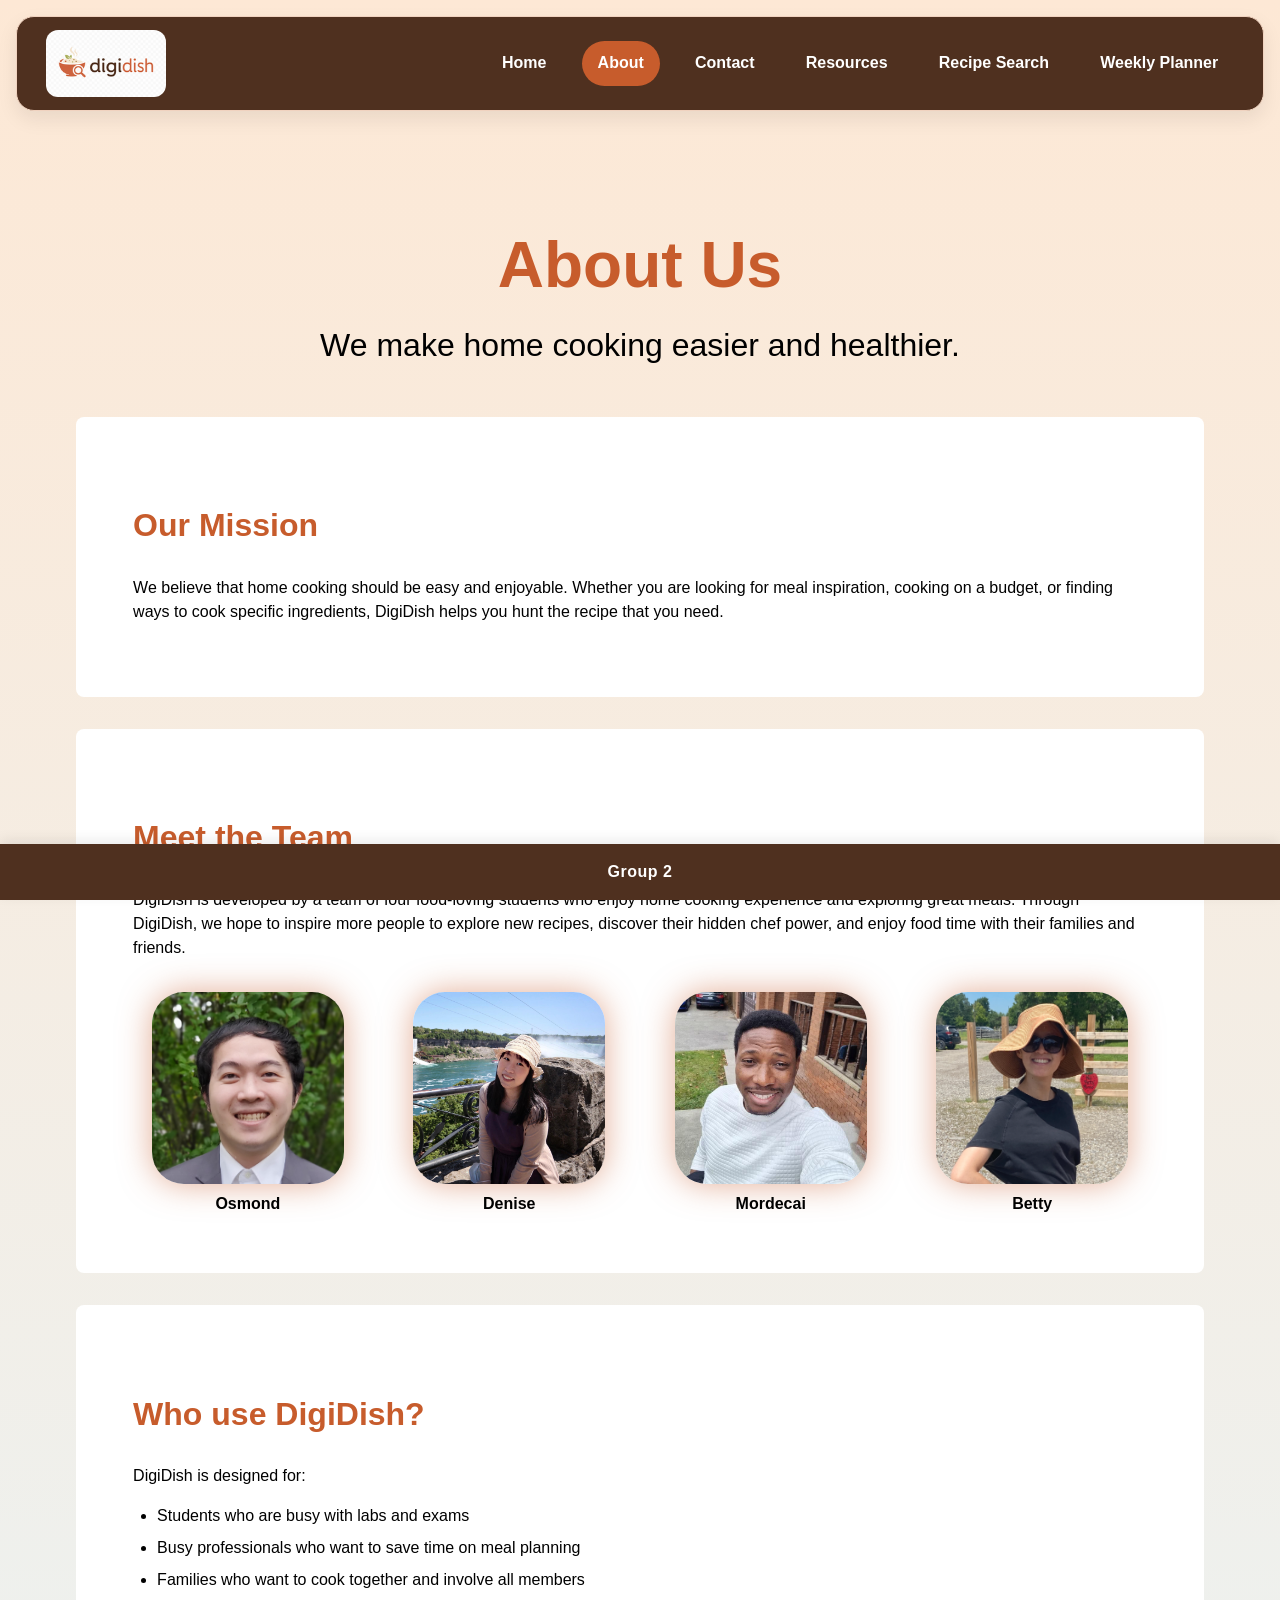
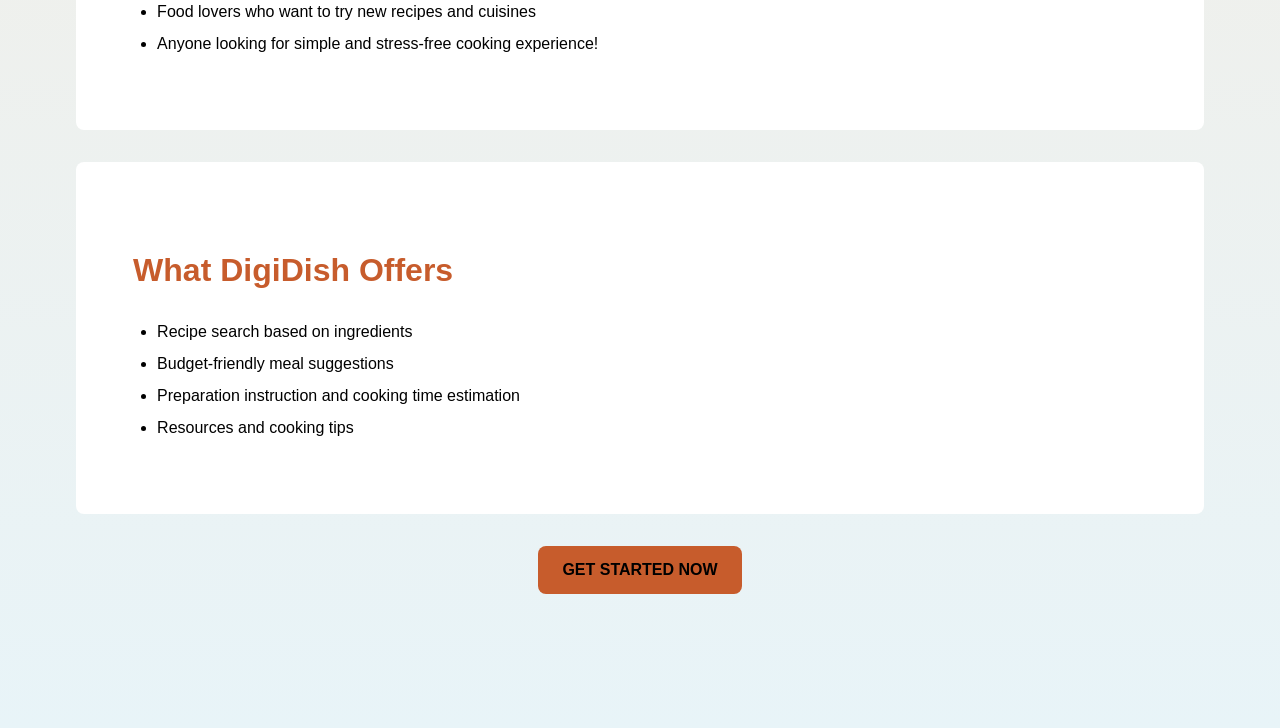
<file: about.html>
<!DOCTYPE html>
<html lang="en">
    <head>
    <meta charset="utf-8">
    <meta name="description" content="Introducing DigiDish">
    <meta name="keywords" content="recipe, cooking, DigiDish, ingredients, budget">
        <meta name="viewport" content="width=device-width, initial-scale=1">
        
        <title>About Digi-Dish</title>

        <!-- external CSS link -->
        <link rel="stylesheet" href="css/normalize.css">
        <link rel="stylesheet" href="css/style.css">
		<link rel="stylesheet" href="css/about.css">
		<link rel="icon" type="image/svg+xml" href="images/recipe.svg">
    </head>
	
    <body>
		<header>
			<nav>
			  <a href="index.html">
				<img id="digidish-logo" src="images/digidish_nav_logo.png" alt="digidish logo">
			  </a>
			  <ul class="nav-list" id="navList">
				<li><a href="index.html">Home</a></li>
				<li><a href="about.html" class="active">About</a></li>
				<li><a href="contact.html">Contact</a></li>
				<li><a href="resources.html">Resources</a></li>
				<li><a href="recipeSearch.html">Recipe Search</a></li>
				<li><a href="weeklyPlanner.html">Weekly Planner</a></li>
			  </ul>
			  <!-- hamburger menu for smaller screen sizes -->
			  <div class="hamburger" id="hamburger">
				<button class="hamburger-icon">≡</button>
			  </div>
			</nav>
		  </header>

		<main id="about-page">
			<section class="about-intro">
				<h1>About Us</h1>
				<p>
					We make home cooking easier and healthier.
				</p>
			</section>

			<section class="about-section">
				<h2>Our Mission</h2>
				<p>We believe that home cooking should be easy and enjoyable. 
					Whether you are looking for meal inspiration, cooking on a budget, or finding ways to cook specific ingredients,
					DigiDish helps you hunt the recipe that you need.</p>
			</section>
			
			<section class="about-section">
				<h2>Meet the Team</h2>
				<p>DigiDish is developed by a team of four food-loving students who enjoy home cooking experience and 
					exploring great meals. Through DigiDish, we hope to inspire more people to explore new recipes, discover
					their hidden chef power, and enjoy food time with their families and friends.
				</p>

				<div class="team-gallery">
					<figure class="team-member">
						<img src="images/osmond.png" alt="Osmond">
						<figcaption>Osmond</figcaption>
					</figure>

					<figure class="team-member">
						<img src="images/denise.png" alt="Denise">
						<figcaption>Denise</figcaption>
					</figure>

					<figure class="team-member">
						<img src="images/mordecai.png" alt="Mordecai">
						<figcaption>Mordecai</figcaption>
					</figure>

					<figure class="team-member">
						<img src="images/betty.png" alt="Betty">
						<figcaption>Betty</figcaption>
					</figure>
				</div>
			</section>

			<section class="about-section">
				<h2>Who use DigiDish?</h2>
				<p>DigiDish is designed for:</p>
				<ul>
					<li>Students who are busy with labs and exams</li>
					<li>Busy professionals who want to save time on meal planning</li>
				<li>Families who want to cook together and involve all members</li>
				<li>Food lovers who want to try new recipes and cuisines</li>
				<li>Anyone looking for simple and stress-free cooking experience!</li>
			</ul>
			</section>

			<section class="about-section">
				<h2>What DigiDish Offers</h2>
				<ul>
					<li>Recipe search based on ingredients</li>
					<li>Budget-friendly meal suggestions</li>
					<li>Preparation instruction and cooking time estimation</li>
					<li>Resources and cooking tips</li>
				</ul>
			</section>

			<script src="js/script.js"></script>

			<a href="recipeSearch.html">GET STARTED NOW</a>
		
		</main>
		<footer>
			<span>Group 2</span>
		</footer>
    </body>
</html>
</file>
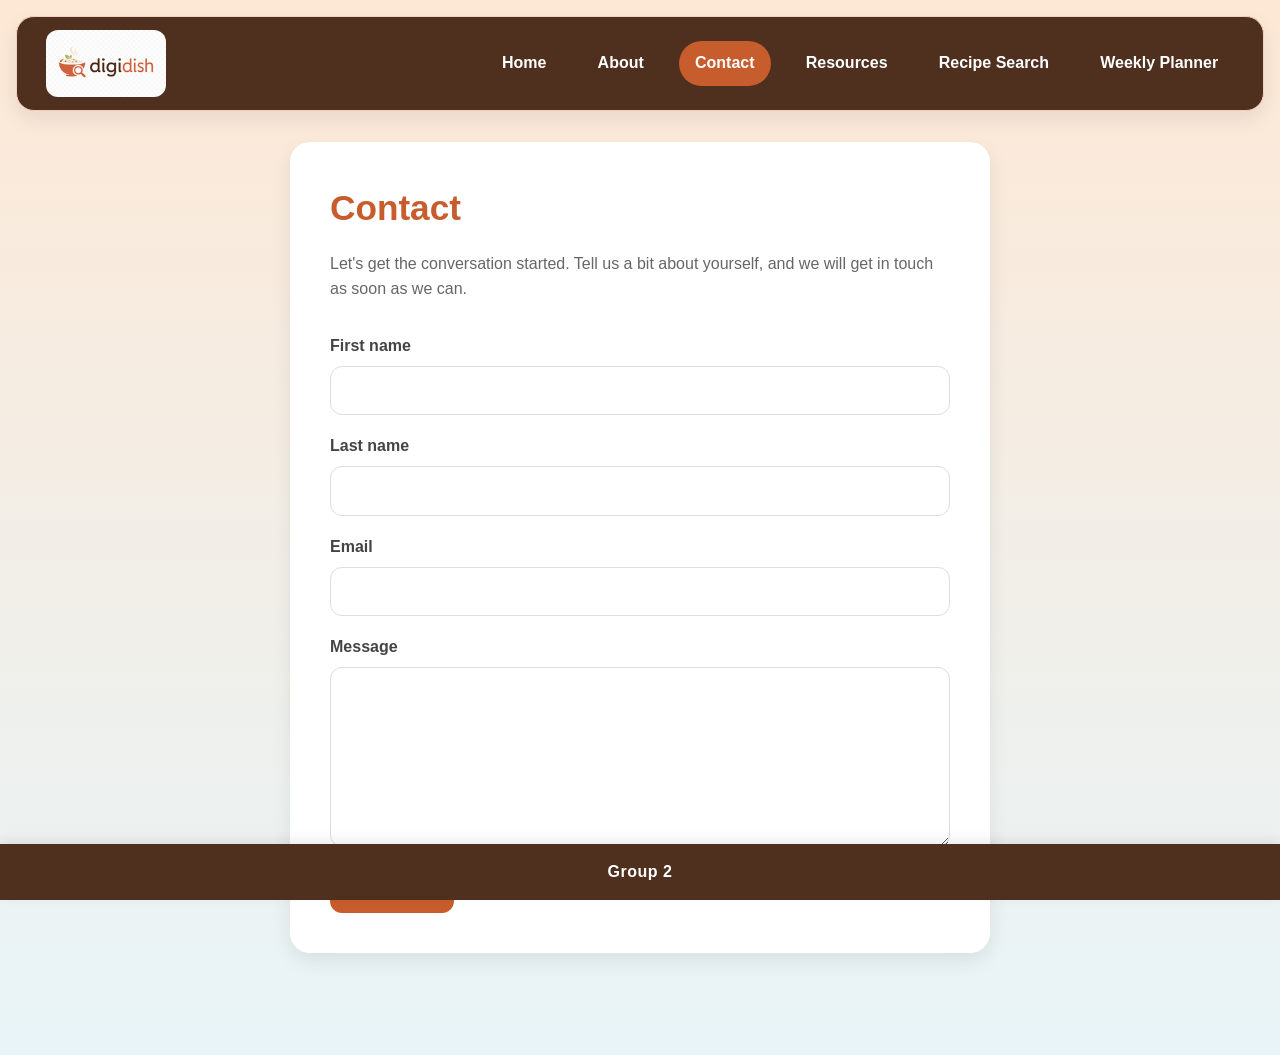
<file: contact.html>
<!doctype html>
<html lang="en">
  <head>
    <meta charset="utf-8">
    <meta name="description" content="Contact Us">
    <meta name="keywords" content="one, two, three">
    <meta name="viewport" content="width=device-width, initial-scale=1">

    <title>Contact</title>

    <!-- external CSS link -->
    <link rel="stylesheet" href="css/normalize.css">
    <link rel="stylesheet" href="css/style.css">
    <link rel="stylesheet" href="css/contact.css">
    <link rel="icon" type="image/svg+xml" href="images/recipe.svg">
  </head>
  <body>
    <header>
      <nav>
        <a href="index.html">
          <img id="digidish-logo" src="images/digidish_nav_logo.png" alt="digidish logo">
        </a>
        <ul class="nav-list" id="navList">
          <li><a href="index.html">Home</a></li>
          <li><a href="about.html">About</a></li>
          <li><a href="contact.html" class="active">Contact</a></li>
          <li><a href="resources.html">Resources</a></li>
          <li><a href="recipeSearch.html">Recipe Search</a></li>
          <li><a href="weeklyPlanner.html">Weekly Planner</a></li>
        </ul>
        <!-- hamburger menu for smaller screen sizes -->
        <div class="hamburger" id="hamburger">
          <button class="hamburger-icon">≡</button>
        </div>
      </nav>
    </header>

    <main>
      <section>
        <h1>Contact</h1>
        <p>
          Let's get the conversation started. Tell us a bit about yourself, and
          we will get in touch as soon as we can.
        </p>
        <form>
          <div>
            <label for="firstName">First name</label>
            <input type="text" id="firstName" name="firstName">
          </div>
          <div>
            <label for="lastName">Last name</label>
            <input type="text" id="lastName" name="lastName">
          </div>
          <div>
            <label for="email">Email</label>
            <input type="email" id="email" name="email" required>
          </div>
          <div>
            <label for="message">Message</label>
            <textarea id="message" name="text" required></textarea>
          </div>
          <div>
            <button type="submit">Contact</button>
          </div>
        </form>
      </section>
    </main>

    <footer>
      <span>Group 2</span>
    </footer>
    <script src="js/script.js"></script>
  </body>
</html>
</file>
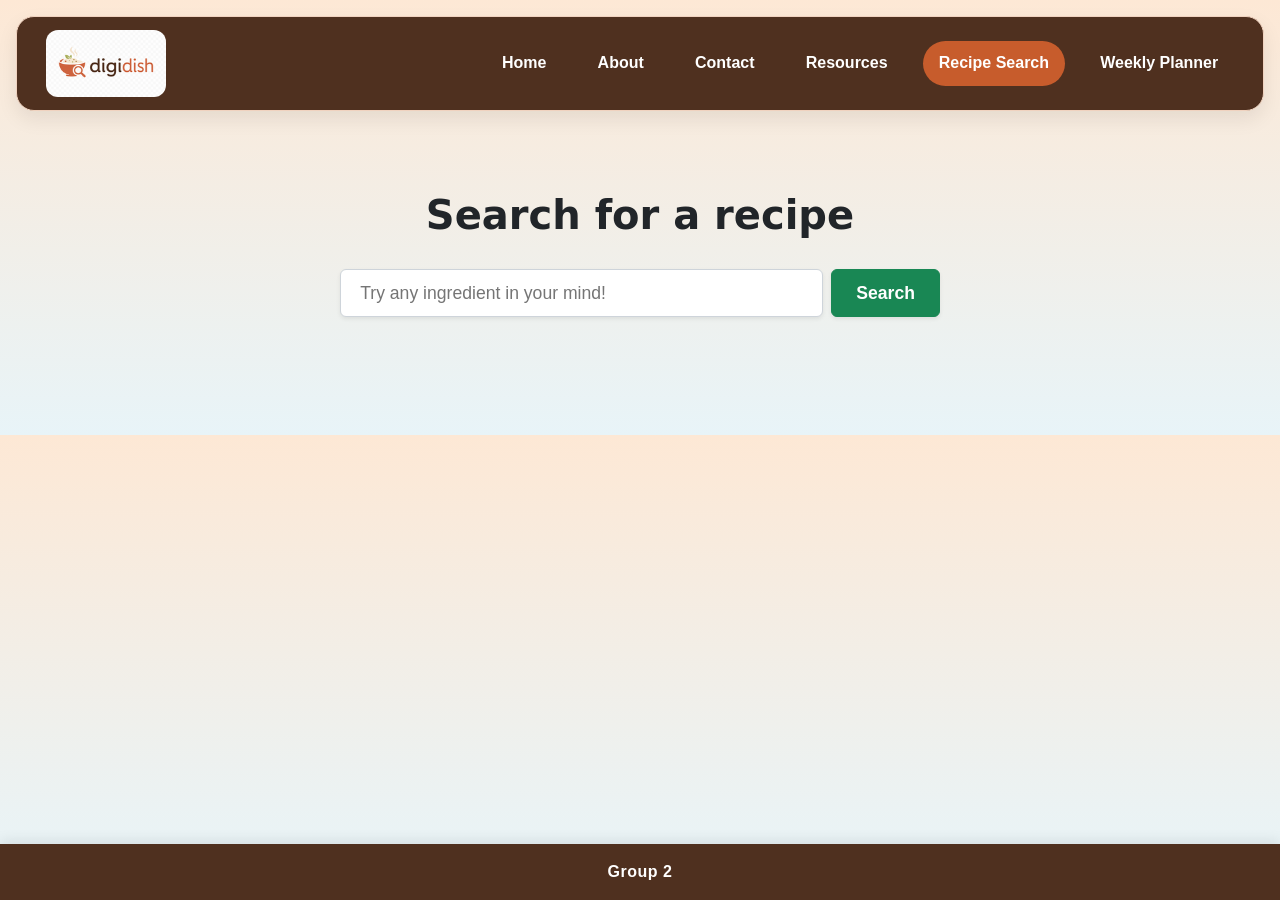
<file: recipeSearch.html>
<!DOCTYPE html>
<html lang="en">
	<head>
  	<meta charset="utf-8">
  	<meta name="description" content="Your description goes here">
  	<meta name="keywords" content="one, two, three">
		<meta name="viewport" content="width=device-width, initial-scale=1">
		
		<title>Recipe Search</title>

		<!-- external CSS link -->
		<link rel="stylesheet" href="css/normalize.css">
		<link rel="stylesheet" href="css/style.css">
		<link rel="stylesheet" href="css/recipeSearch.css">
		<link rel="icon" type="image/svg+xml" href="images/recipe.svg">
	</head>
	
	<body>
		<header>
			<nav>
			  <a href="index.html">
				<img id="digidish-logo" src="images/digidish_nav_logo.png" alt="digidish logo">
			  </a>
			  <ul class="nav-list" id="navList">
				<li><a href="index.html">Home</a></li>
				<li><a href="about.html">About</a></li>
				<li><a href="contact.html">Contact</a></li>
				<li><a href="resources.html">Resources</a></li>
				<li><a href="recipeSearch.html" class="active">Recipe Search</a></li>
				<li><a href="weeklyPlanner.html">Weekly Planner</a></li>
			  </ul>
			  <!-- hamburger menu for smaller screen sizes -->
			  <div class="hamburger" id="hamburger">
				<button class="hamburger-icon">≡</button>
			  </div>
			</nav>
		  </header>

		<main class="search-container">
			<div class="search-hero">
				
				<h1 class="search-title">Search for a recipe</h1>
				
				<form action="searchResults.html" method="GET" class="search-form">
					<div class="input-wrapper">
						<label for="searchBox" class="sr-only">Recipe Search</label> 
						<input type="text" id="searchBox" name="searchBox" 
							placeholder="Try any ingredient in your mind!"
							class="recipe-input">
					</div>
					<button class="search-button" type="submit">Search</button> 
				</form>

			</div>
		</main>

		<footer>
			<span>Group 2</span>
		</footer>

		<script src="js/script.js"></script>
		<script src="js/search.js"></script>
	</body>
</html>
</file>
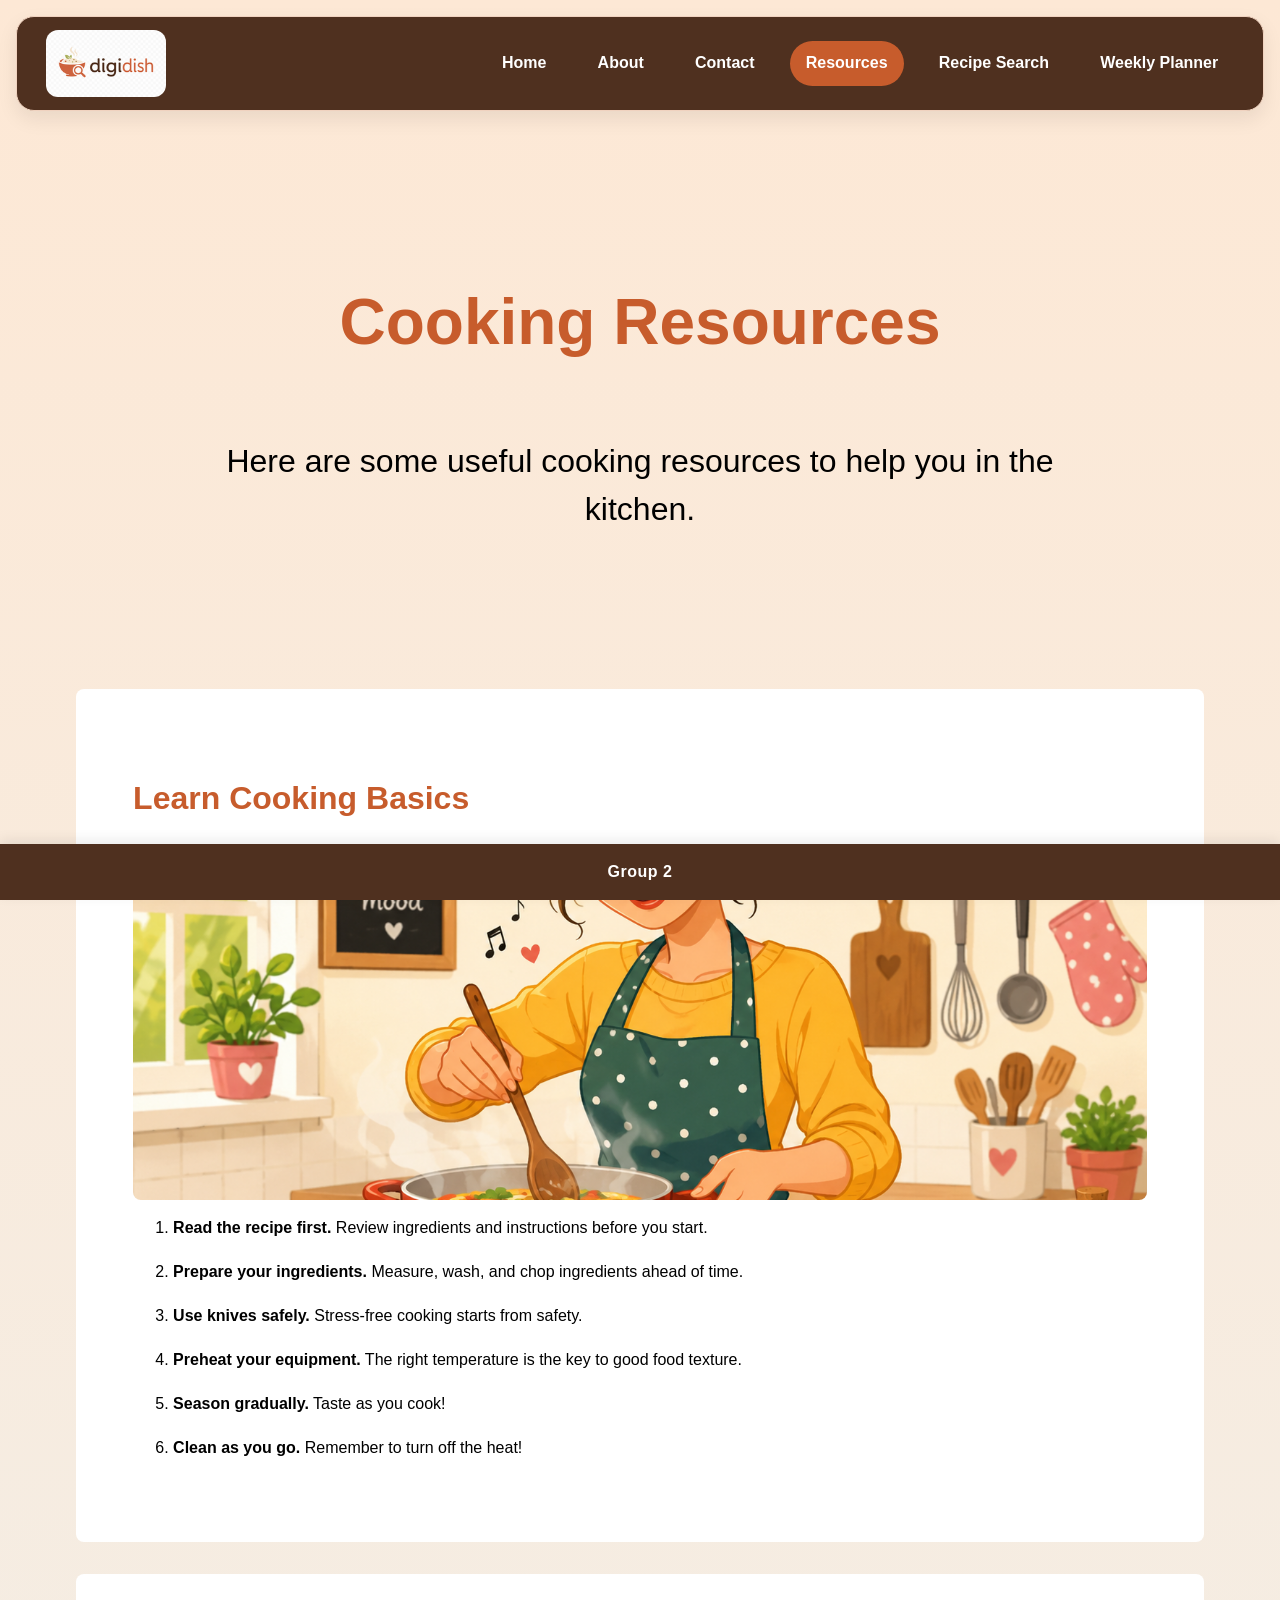
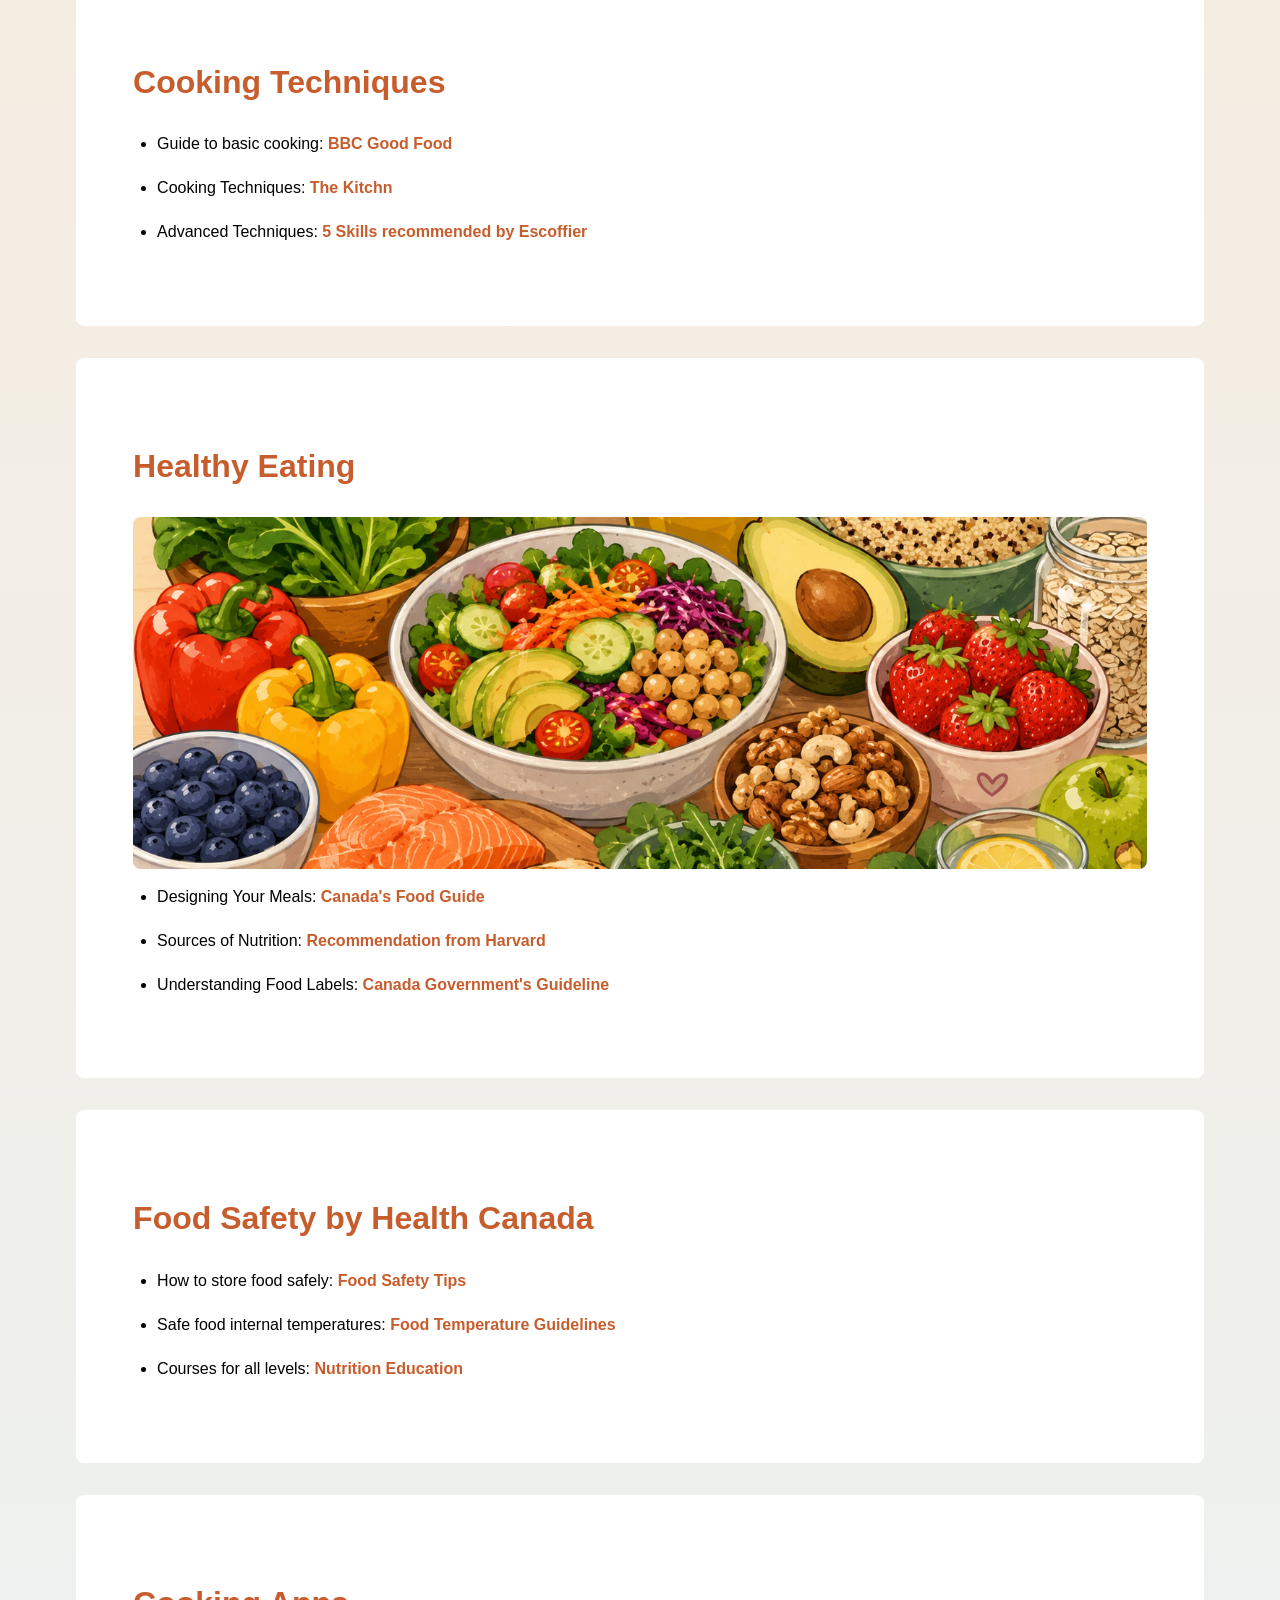
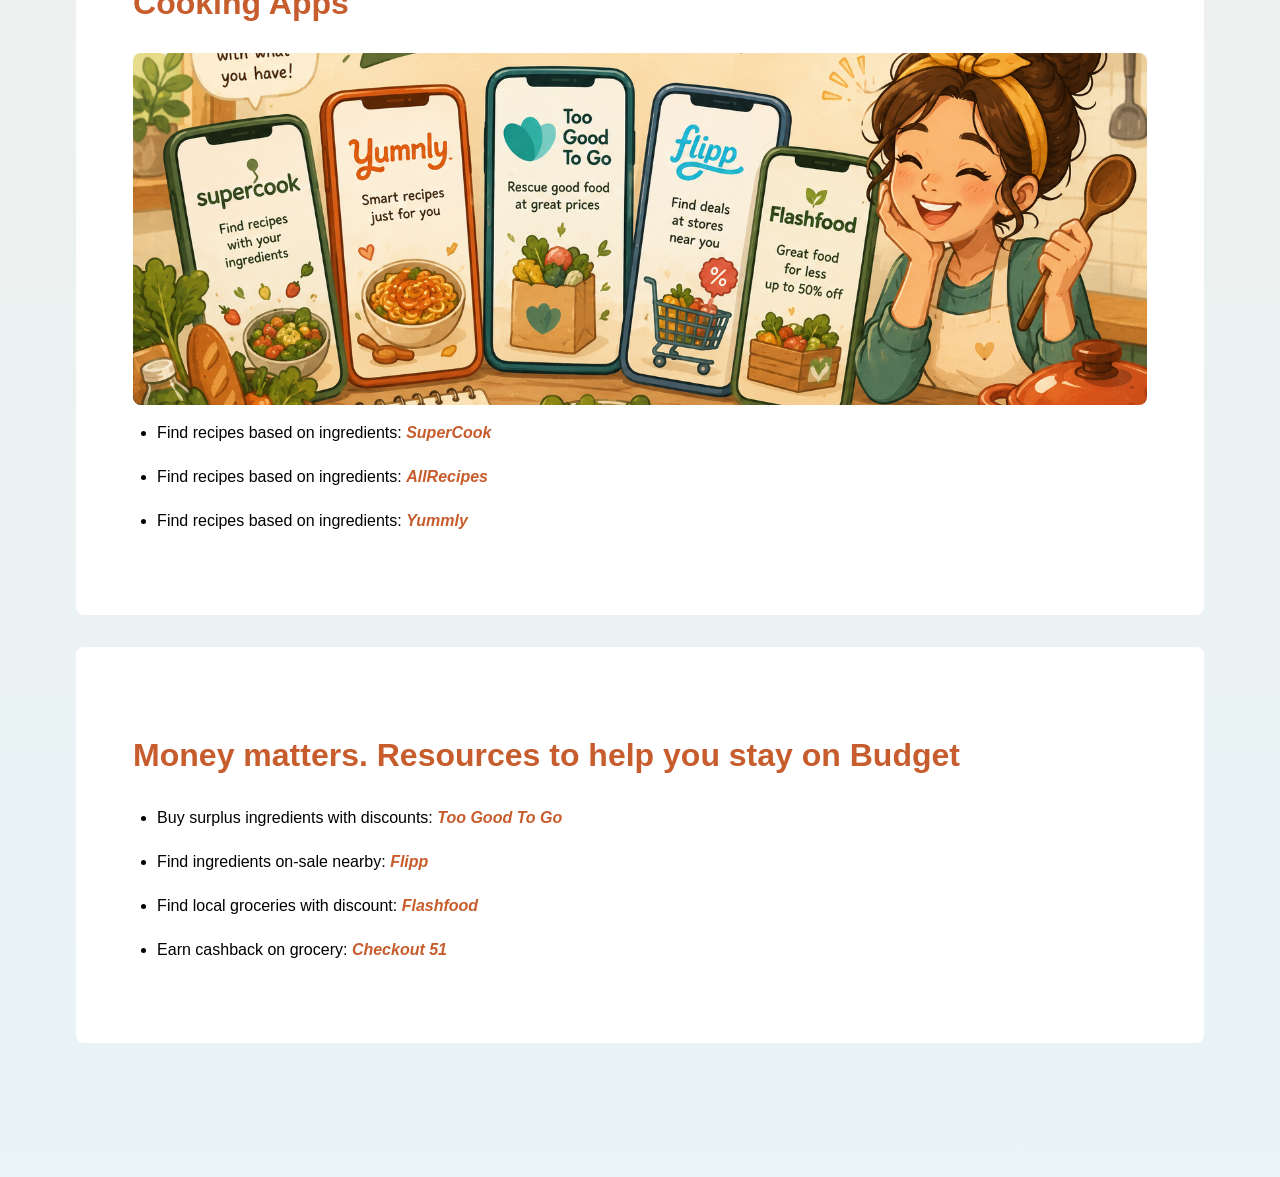
<file: resources.html>
<!DOCTYPE html>
<html lang="en">
    <head>
    <meta charset="utf-8">
    <meta name="description" content="Cooking Resources">
    <meta name="keywords" content="resource, recipe, cooking, DigiDish, ingredients, budget">
        <meta name="viewport" content="width=device-width, initial-scale=1">
        
        <title>Cooking Resources</title>

        <!-- external CSS link -->
        <link rel="stylesheet" href="css/normalize.css">
        <link rel="stylesheet" href="css/style.css">
		<link rel="stylesheet" href="css/resources.css">
		<link rel="icon" type="image/svg+xml" href="images/recipe.svg">
    </head>

	<body>
		<header>
			<nav>
			  <a href="index.html">
				<img id="digidish-logo" src="images/digidish_nav_logo.png" alt="digidish logo">
			  </a>
			  <ul class="nav-list" id="navList">
				<li><a href="index.html">Home</a></li>
				<li><a href="about.html">About</a></li>
				<li><a href="contact.html">Contact</a></li>
				<li><a href="resources.html" class="active">Resources</a></li>
				<li><a href="recipeSearch.html">Recipe Search</a></li>
				<li><a href="weeklyPlanner.html">Weekly Planner</a></li>
			  </ul>
			  <!-- hamburger menu for smaller screen sizes -->
			  <div class="hamburger" id="hamburger">
				<button class="hamburger-icon">≡</button>
			  </div>
			</nav>
		  </header>

		<main id="resources-page">
			<section class="resources-intro">
				<h1>Cooking Resources</h1>
				<p>
					Here are some useful cooking resources to help you in the kitchen.
				</p>
			</section>

			<section class="resources-section">
				<h2>Learn Cooking Basics</h2>

				<img class="resources-images" src="images/happy_cook.png" alt="A lady cooking happily">

				<ol>
					<li><strong>Read the recipe first.</strong> Review ingredients and instructions before you start.</li>
					<li><strong>Prepare your ingredients.</strong> Measure, wash, and chop ingredients ahead of time.</li>
					<li><strong>Use knives safely.</strong> Stress-free cooking starts from safety.</li>
					<li><strong>Preheat your equipment.</strong> The right temperature is the key to good food texture.</li>
					<li><strong>Season gradually.</strong> Taste as you cook!</li>
					<li><strong>Clean as you go.</strong> Remember to turn off the heat!</li>
				</ol>
			</section>

			<section class="resources-section">
				<h2>Cooking Techniques</h2>
				<ul class="resources-links">
					<li>Guide to basic cooking: <a href="https://www.bbcgoodfood.com/howto/guide/cooking-techniques" target="_blank">BBC Good Food</a></li>
					<li>Cooking Techniques: <a href="https://www.thekitchn.com/collection/cooking-techniques" target="_blank">The Kitchn</a></li>
					<li>Advanced Techniques: <a href="https://www.escoffier.edu/blog/recipes/4-advanced-cooking-methods-for-every-chef/" target="_blank">5 Skills recommended by Escoffier</a></li>
				</ul>
			</section>

			<section class="resources-section">
				<h2>Healthy Eating</h2>

				<img class="resources-images" src="images/healthy_food.png" alt="A collection of health food">

				<ul class="resources-links">
					<li>
						Designing Your Meals: <a href="https://www.canada.ca/en/health-canada/services/food-guide.html" target="_blank">Canada's Food Guide
						</a>
					</li>
					<li>
						Sources of Nutrition: <a href="https://nutritionsource.hsph.harvard.edu/" target="_blank">Recommendation from Harvard
						</a>
					</li>
					<li>
						Understanding Food Labels: <a href="https://www.canada.ca/en/services/health/food-labels.html" target="_blank">Canada Government's Guideline</a>
					</li>
				</ul>
			</section>

			<section class="resources-section">
				<h2>Food Safety by Health Canada</h2>
				<ul class="resources-links">
					<li>
						How to store food safely: <a href="https://www.canada.ca/en/health-canada/services/general-food-safety-tips/safe-food-storage.html" target="_blank">Food Safety Tips</a>
					</li>
					<li>
						Safe food internal temperatures: <a href="https://www.canada.ca/en/health-canada/services/general-food-safety-tips/safe-internal-cooking-temperatures.html" target="_blank">Food Temperature Guidelines</a>
					</li>
					<li>
						Courses for all levels: <a href="https://www.canada.ca/en/health-canada/services/food-nutrition/food-safety/education.html" target="_blank">Nutrition Education</a>
					</li>
				</ul>
			</section>

			<section class="resources-section">
				<h2>Cooking Apps</h2>

				<img class="resources-images" src="images/apps.png" alt="A collection of food apps">

				<ul class="resources-links">
					<li>
						Find recipes based on ingredients: <a href="https://www.supercook.com/" target="_blank"><em>SuperCook</em></a>
					</li>
					<li>
						Find recipes based on ingredients: <a href="https://www.allrecipes.com/" target="_blank"><em>AllRecipes</em></a>
					</li>
					<li>
						Find recipes based on ingredients: <a href="https://www.yummly.com/" target="_blank"><em>Yummly</em></a>
					</li>
				</ul>
			</section>

			<section class="resources-section">
				<h2>Money matters. Resources to help you stay on Budget</h2>
				<ul class="resources-links">
					<li>
						Buy surplus ingredients with discounts: <a href="https://www.toogoodtogo.com/en-us" target="_blank"><em>Too Good To Go</em></a>
					</li>
					<li>
						Find ingredients on-sale nearby: <a href="https://www.flipp.com/" target="_blank"><em>Flipp</em></a>
					</li>
					<li>
						Find local groceries with discount: <a href="https://flashfood.com/" target="_blank"><em>Flashfood</em></a>
					</li>
					<li>
						Earn cashback on grocery: <a href="https://www.checkout51.com/" target="_blank"><em>Checkout 51</em></a>
					</li>
				</ul>
			</section>
		</main>

		<footer>
			<span>Group 2</span>
		</footer>


		<script src="js/script.js"></script>
	</body>

	
</html>
</file>
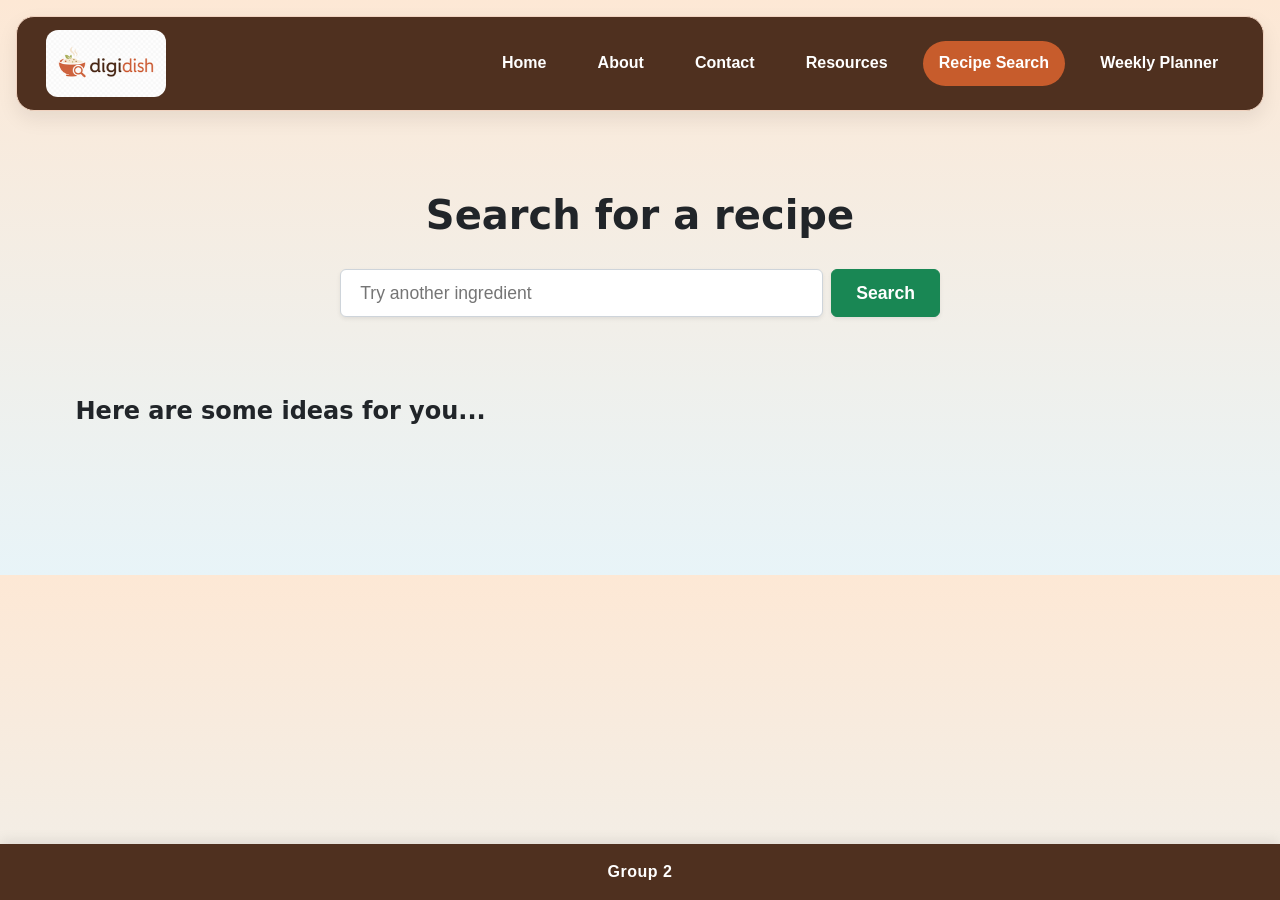
<file: searchResults.html>
<!DOCTYPE html>
<html lang="en">
	<head>
  	<meta charset="utf-8">
  	<meta name="description" content="Your description goes here">
  	<meta name="keywords" content="one, two, three">
		<meta name="viewport" content="width=device-width, initial-scale=1">
		
		<title>Search Results</title>

		<!-- external CSS link -->
		<link rel="stylesheet" href="css/normalize.css">
		<link rel="stylesheet" href="css/style.css">
		<link rel="stylesheet" href="css/searchResults.css">
		<link rel="icon" type="image/svg+xml" href="images/recipe.svg">
	</head>
	
	<body>
		<header>
			<nav>
			  <a href="index.html">
				<img id="digidish-logo" src="images/digidish_nav_logo.png" alt="digidish logo">
			  </a>
			  <ul class="nav-list" id="navList">
				<li><a href="index.html">Home</a></li>
				<li><a href="about.html">About</a></li>
				<li><a href="contact.html">Contact</a></li>
				<li><a href="resources.html">Resources</a></li>
				<li><a href="recipeSearch.html" class="active">Recipe Search</a></li>
				<li><a href="weeklyPlanner.html">Weekly Planner</a></li>
			  </ul>
			  <!-- hamburger menu for smaller screen sizes -->
			  <div class="hamburger" id="hamburger">
				<button class="hamburger-icon">≡</button>
			  </div>
			</nav>
		  </header>

		<main class="results-container">
    
			<section class="search-section">
				<h1 class="search-title">Search for a recipe</h1>
				<form class="search-form" onsubmit="handleSearchSubmit(event)">
					<div class="input-wrapper">
						<label for="searchBox" class="sr-only">Recipe Search</label>
						<input type="text" id="searchBox" name="searchBox" placeholder="Try another ingredient" class="recipe-input">
					</div>
					<button class="search-button" type="submit">Search</button>
				</form>
			</section>

			<section class="ideas-section">
				<h2 class="ideas-heading">Here are some ideas for you...</h2>

				<ul id="results-list" class="recipe-grid"></ul>
			</section>
		</main>

		<footer>
			<span>Group 2</span>
		</footer>

		<script src="js/script.js"></script>
		<script src="js/search.js"></script>
	</body>
</html>
</file>
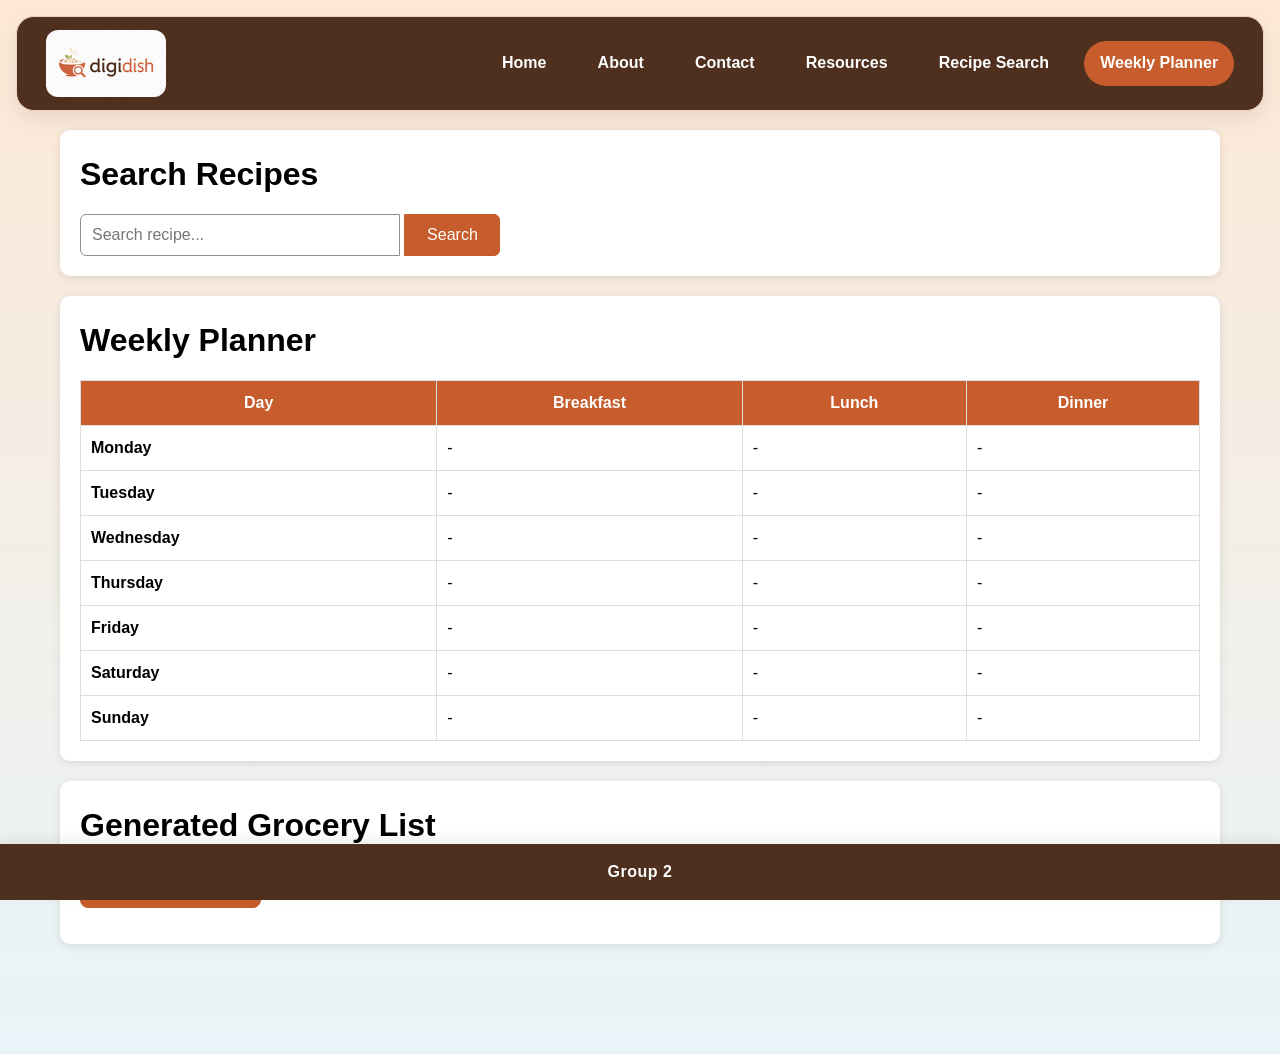
<file: weeklyPlanner.html>
<!doctype html>
<html lang="en">

<head>
  <meta charset="UTF-8">
  <meta name="description" content="Weeky Planner">
  <meta name="viewport" content="width=device-width, initial-scale=1.0">
  <title>Weekly Planner</title>

  <!-- external CSS link -->
  <link rel="stylesheet" href="css/normalize.css">
  <link rel="stylesheet" href="css/style.css">
  <link rel="stylesheet" href="css/weeklyPlanner.css">
  <link rel="icon" type="image/svg+xml" href="images/recipe.svg">
</head>

<body>
  <header>
    <nav>
      <a href="index.html">
        <img id="digidish-logo" src="images/digidish_nav_logo.png" alt="digidish logo">
      </a>
      <ul class="nav-list" id="navList">
        <li><a href="index.html">Home</a></li>
        <li><a href="about.html">About</a></li>
        <li><a href="contact.html">Contact</a></li>
        <li><a href="resources.html">Resources</a></li>
        <li><a href="recipeSearch.html">Recipe Search</a></li>
        <li><a href="weeklyPlanner.html" class="active">Weekly Planner</a></li>
      </ul>
      <!-- hamburger menu for smaller screen sizes -->
      <div class="hamburger" id="hamburger">
        <button class="hamburger-icon">≡</button>
      </div>
    </nav>
  </header>

  <main>
    <div class="container">
      <div class="search-area">
        <h1>Search Recipes</h1>
        <input id="searchInput" placeholder="Search recipe...">
        <button class="recipe-search-button">Search</button>
        <div id="results"></div>
      </div>

      <div class="planner">
        <h2>Weekly Planner</h2>
        <div class="table-responsive">
          <table>
            <thead>
              <tr>
                <th scope="col">Day</th>
                <th scope="col">Breakfast</th>
                <th scope="col">Lunch</th>
                <th scope="col">Dinner</th>
              </tr>
            </thead>
  
            <tbody>
              <tr>
                <td><strong>Monday</strong></td>
                <td id="Monday-Breakfast">-</td>
                <td id="Monday-Lunch">-</td>
                <td id="Monday-Dinner">-</td>
              </tr>
  
              <tr>
                <td><strong>Tuesday</strong></td>
                <td id="Tuesday-Breakfast">-</td>
                <td id="Tuesday-Lunch">-</td>
                <td id="Tuesday-Dinner">-</td>
              </tr>
  
              <tr>
                <td><strong>Wednesday</strong></td>
                <td id="Wednesday-Breakfast">-</td>
                <td id="Wednesday-Lunch">-</td>
                <td id="Wednesday-Dinner">-</td>
              </tr>
  
              <tr>
                <td><strong>Thursday</strong></td>
                <td id="Thursday-Breakfast">-</td>
                <td id="Thursday-Lunch">-</td>
                <td id="Thursday-Dinner">-</td>
              </tr>
  
              <tr>
                <td><strong>Friday</strong></td>
                <td id="Friday-Breakfast">-</td>
                <td id="Friday-Lunch">-</td>
                <td id="Friday-Dinner">-</td>
              </tr>
  
              <tr>
                <td><strong>Saturday</strong></td>
                <td id="Saturday-Breakfast">-</td>
                <td id="Saturday-Lunch">-</td>
                <td id="Saturday-Dinner">-</td>
              </tr>
  
              <tr>
                <td><strong>Sunday</strong></td>
                <td id="Sunday-Breakfast">-</td>
                <td id="Sunday-Lunch">-</td>
                <td id="Sunday-Dinner">-</td>
              </tr>
            </tbody>
          </table>
        </div>

      </div>

      <div class="grocery">
        <h2>Generated Grocery List</h2>
        <button>Generate Grocery List</button>
        <ul id="groceryList"></ul>
      </div>
    </div>
  </main>

  <footer>
    <span>Group 2</span>
  </footer>
  <script src="js/script.js"></script>
</body>

</html>
</file>
<file: css/style.css>
/* Box Model Hack */
* {
  box-sizing: border-box;
}

/* Clear fix hack */
.clearfix:after {
     content: ".";
     display: block;
     clear: both;
     visibility: hidden;
     line-height: 0;
     height: 0;
}

.clear {
	clear: both;
}

/******************************************
/* BASE STYLES
/*******************************************/

body {
  font-family: Arial, Helvetica, sans-serif;
  font-size: 16px;
  line-height: 1.5;
  color: black;
  /* background-color: beige; */
  background:linear-gradient(to bottom, #fde8d5, #e8f4f8);
  /* background-color: #fff6ee;
  margin: 20px; */
}

h1 {
  font-size: 4rem;
}

h2 {
  font-size: 2rem;
}

h3 {
  font-size: 1.5rem;
}

p {
  margin-bottom: 1rem;
}

ul {
  margin-bottom: 1rem;
  padding-left: 1.5rem;
}

li {
  margin-bottom: 0.5rem;
}

a {
  text-decoration: none;
}

img {
  max-width: 100%;
  height: auto;
  display: block;
}

/******************************************
/* LAYOUT
/*******************************************/

header {
  position: fixed;
  top: 0;
  left: 0;
  width: 100%;
  padding: 1rem;
  box-sizing: border-box;
  z-index: 1000;
}


body {
  padding-top: 110px; /* Prevent content from hiding behind the fixed header */
  padding-bottom: 70px; /* Adjust to match your footer height */
}

section {
  margin: 0 1%;
}

nav {
  display: flex;
  align-items: center;
  justify-content: space-between;

  background: #4f301f;
  border: 1px solid #f0d2bf;
  border-radius: 18px;

  padding: 0.8rem 1.8rem;

  box-shadow: 0 8px 20px rgba(0,0,0,.08);
}

#digidish-logo {
  width: 120px;
  height: auto;
  border-radius: 12px;
  flex-shrink: 0;
}

nav ul {
  display: flex;
  align-items: center;
  justify-content: flex-end;

  gap: 1.2rem;

  margin: 0;
  margin-left: auto;
  padding: 0;

  list-style: none;
}

nav ul li {
  margin: 0;
}

nav ul li a {
  display: block;

  color: #fff;
  text-decoration: none;
  font-weight: 600;
  font-size: 1rem;

  padding: .65rem 1rem;
  border-radius: 999px;

  transition: all .25s ease;
}

nav ul li a:hover,
nav ul li a:focus {
  background: #c75c2c;
  color: white;
  outline: 2px solid #f0d2bf;
  outline-offset: 2px;
}

/* Current page */
nav ul li a.active {
  background: #c75c2c;
  color: white;
}

section {
  scroll-margin-top: 120px;
}

/* disable hamburger menu on larger screens */
.hamburger {
  display: none;
  margin-left: auto;
}

.hamburger-icon {
  font-size: 2rem;
  background-color: #c75c2c;
  color: #ffff;
  cursor: pointer;
  border: 1px solid #c75c2c;
  border-radius: .5rem;
  padding: 10px;
}

/* footer {
  width: 100%;
  display: flex;
  justify-content: center;
} */

footer {
  position: fixed; 
  bottom: 0;
  left: 0;
  width: 100%;

  background: #4f301f;
  padding: 1rem;

  display: flex;
  justify-content: center;
  align-items: center;

  box-shadow: 0 -4px 12px rgba(0, 0, 0, 0.08);
  z-index: 1000;
}

footer span {
  color: #fff;
  font-size: 1rem;
  font-weight: 600;
  letter-spacing: 0.5px;
}

/******************************************
/* ADDITIONAL STYLES
/*******************************************/

/* Styles for searching */
.search-button {
    padding: 0.8rem 1.5rem;
    font-size: 1.1rem;
    font-weight: 600;
    color: #ffffff;
    background-color: #198754;
    border: 1px solid #198754;
    border-radius: 0.375rem;
    cursor: pointer;
    box-shadow: 0 0.125rem 0.25rem rgba(0, 0, 0, 0.075);
}

.search-button:hover {
    background-color: #157347;
    border-color: #146c43;
}

.search-title {
    font-size: 2.5rem;
    font-weight: 700;
    color: #212529;
    margin-bottom: 1.5rem;
    font-family: system-ui, -apple-system, sans-serif;
}

.search-form {
    display: flex;
    gap: 0.5rem;
    justify-content: center;
    width: 100%;
}

.input-wrapper {
    flex-grow: 1;
}

.recipe-input {
    width: 100%;
    padding: 0.8rem 1.2rem;
    font-size: 1.1rem;
    border: 1px solid #ced4da;
    border-radius: 0.375rem;
    background-color: #ffffff;
    box-shadow: 0 0.125rem 0.25rem rgba(0, 0, 0, 0.075);
    outline: none;
    transition: border-color 0.2s ease-in-out, box-shadow 0.2s ease-in-out;
}

.recipe-input:focus {
    border-color: #198754;
    box-shadow: 0 0 0 0.25rem rgba(25, 135, 84, 0.25), 0 0.125rem 0.25rem rgba(0, 0, 0, 0.075);
}

.sr-only {
    position: absolute;
    width: 1px;
    height: 1px;
    padding: 0;
    margin: -1px;
    overflow: hidden;
    clip: rect(0, 0, 0, 0);
    white-space: nowrap;
    border: 0;
}

/* For extra small screens like small phones */
@media (max-width: 600px) {
  header {
    padding: .6rem;
  }

  nav {
    padding: .8rem 1rem;
    border-radius: 15px;
  }

  #digidish-logo {
    width: 85px;
  }

  .hamburger-icon {
    font-size: 1.8rem;
  }
}

/* for large phones and tablets */
@media (max-width: 992px) {
  .hamburger {
    display: block;
    background: none;
    border: none;
    font-size: 2rem;
    color: #c75c2c;
    cursor: pointer;
  }

  .nav-list {
    display: none;

    position: absolute;
    top: 85px;
    right: 20px;

    width: 250px;

    flex-direction: column;
    gap: 0;

    background: #fff7ef;
    border-radius: 15px;
    box-shadow: 0 10px 25px rgba(0,0,0,.15);
    overflow: hidden;
  }

  .nav-list.show {
    display: flex;
  }

  .nav-list li {
    width: 100%;
  }

  .nav-list li a {
    display: block;
    padding: 15px 20px;
    border-radius: 0;
    color: #4f301f;
  }

  .nav-list li a:hover {
    background: #c75c2c;
    color: white;
  }

  #digidish-logo {
    width: 100px;
  }
}
</file>
<file: css/about.css>
#about-page {
    padding: 5%;
    display: flex;
    flex-direction: column;
    gap: 2rem;
}

.about-intro {
    display:flex;
    align-content: center;
    flex-direction: column;
    justify-content: center;
    font-size: 2rem;
    text-align: center;
}

.about-intro h1 {
    color: #c75c2c;
    margin-bottom: 0.5rem;
}

.about-intro p {
    font-size: 2rem;
    margin-top: 0;
}

.about-section {
    padding: 5%;
    background-color: white;
    border-radius: 0.5rem;
}

.about-section h2 {
    color: #c75c2c;
}

.team-gallery {
    display: grid;
    grid-template-columns: repeat(auto-fit, minmax(12rem, 1fr));
    gap: 2rem;
    justify-items: center;
    margin-top: 2rem;
}

.team-member {
    width: 12rem;
    margin: 0;
}

.team-member img {
    width: 12rem;
    height: 12rem;
    border-radius: 2rem;
    box-shadow: 0 0 2rem rgba(199, 92, 44, 0.5);
}

.team-member figcaption {
    text-align: center;
    font-size: 1rem;
    margin-top: 0.5rem;
    font-weight: bold;
}

#about-page a {
    align-self: center;
    background-color: #c75c2c;
    color: black;
    padding: 0.75rem 1.5rem;
    border-radius: 0.5rem;
    font-weight: bold;
}

#about-page a:hover {
    background-color: lightgrey;
    color:#c75c2c;
}

@media (max-width: 600px) {
    .about-intro p {
        font-size: 1rem;
    }

    .team-gallery {
        grid-template-columns: 1fr;
        justify-items: center;
    }

    .team-member {
        width: 12rem;
    }
}

@media (max-width: 992px) {
    .about-intro p {
        font-size: 1.2rem;
    }

    .team-gallery {
    grid-template-columns: repeat(auto-fit, minmax(12rem, 1fr));
    justify-items: center;
    gap: 2rem;
    }

    .team-member {
        width: 12rem;
    }
}
</file>
<file: css/contact.css>
section {
    max-width: 700px;
    margin: 2rem auto;
    padding: 2.5rem;
    background: #fff;
    border-radius: 20px;
    box-shadow: 0 8px 20px rgba(0,0,0,.08);
}

section h1 {
    color: #c75c2c;
    font-size: 2.2rem;
    margin-bottom: .5rem;
    margin-top: 0;
}

section p {
    color: #666;
    margin-bottom: 2rem;
    line-height: 1.6;
}

form {
    display: flex;
    flex-direction: column;
    gap: 1.2rem;
}

form div {
    display: flex;
    flex-direction: column;
}

label {
    font-weight: 600;
    color: #444;
    margin-bottom: .5rem;
}

input,
textarea {
    width: 100%;
    padding: .9rem 1rem;
    border: 1px solid #ddd;
    border-radius: 12px;
    font-size: 1rem;
    font-family: inherit;
    transition: .3s ease;
    box-sizing: border-box;
}

input:focus,
textarea:focus {
    outline: none;
    border-color: #c75c2c;
    box-shadow: 0 0 0 4px rgba(199,92,44,.15);
}

textarea {
    min-height: 180px;
    resize: vertical;
}

button[type="submit"] {
    align-self: flex-start;
    background: #c75c2c;
    color: white;
    border: none;
    padding: .9rem 2rem;
    border-radius: 12px;
    font-size: 1rem;
    font-weight: 600;
    cursor: pointer;
    transition: .3s ease;
}

button[type="submit"]:hover {
    background: #a94b22;
    transform: translateY(-2px);
    box-shadow: 0 6px 16px rgba(199,92,44,.25);
}

@media (max-width: 768px) {

    section {
        margin: 1rem;
        padding: 1.5rem;
    }

    section h1 {
        font-size: 1.8rem;
    }

    button[type="submit"] {
        width: 100%;
    }

}
</file>
<file: css/recipeSearch.css>
.search-container {
    display: flex;
    justify-content: center;
    align-items: center;
    padding: 3rem 1.5rem;
    flex-grow: 1;
}

.search-hero {
    width: 100%;
    max-width: 600px;
    text-align: center;
}

@media (max-width: 480px) {
    .search-form {
        flex-direction: column;
        gap: 0.75rem;
    }
    
    .search-title {
        font-size: 2rem;
    }
}
</file>
<file: css/resources.css>
#resources-page {
    padding: 5%;
    display: flex;
    flex-direction: column;
    gap: 2rem;
}

.resources-intro {
    display: flex;
    align-content: center;
    flex-direction: column;
    justify-content: center;
    font-size: 2rem;
    align-items: center;
    gap: 0.5rem;
    padding: 5%;
    text-align: center;
}

.resources-intro h1 {
    color: #c75c2c;
    margin-bottom: 0.5rem;
}

.resources-intro p {
    padding: 5%;
    font-size: 2rem;
    margin-top: 0;
}

.resources-section {
    padding: 5%;
    background-color: white;
    border-radius: 0.5rem;
}

.resources-section h2 {
    color: #c75c2c;
}

.resources-images {
    width: 100%;
    max-height: 22rem;
    object-fit: cover;
    border-radius: 0.5rem;
}

.resources-section ol, .resources-section ul {
    display: flex;
    flex-direction: column;
    gap: 0.75rem;
}

.resources-links a {
    color:#c75c2c;
    font-weight: bold;
}

.resources-links a:hover {
    color: #4f301f;
    text-decoration: underline;
}

@media (max-width: 600px) {
    .resources-intro p {
        font-size: 1rem;
    }

    .resources-images {
        max-height: 14rem;
    }
}

@media (max-width: 992px) {
    .resources-intro p {
        font-size: 1.2rem;
    }

    .resources-images {
        max-height: 18rem;
    }
}
</file>
<file: css/searchResults.css>
.results-container {
    max-width: 1200px;
    margin: 0 auto;
    padding: 3rem 1.5rem;
    display: flex;
    flex-direction: column;
    gap: 3.5rem;
    flex-grow: 1;
}

.search-section {
    width: 100%;
    max-width: 600px;
    margin: 0 auto;
    text-align: center;
}

.ideas-heading {
    font-size: 1.5rem;
    font-weight: 700;
    color: #212529;
    margin-bottom: 1.75rem;
    font-family: system-ui, -apple-system, sans-serif;
}

.recipe-grid {
    display: grid;
    grid-template-columns: repeat(3, 1fr);
    gap: 1.5rem;
    list-style: none;
    padding: 0; 
    margin: 0;
}

.recipe-grid li {
    background-color: #ffffff;
    border-radius: 0.5rem;
    box-shadow: 0 0.125rem 0.25rem rgba(0, 0, 0, 0.075);
    border: 1px solid rgba(0, 0, 0, 0.05);
    padding: 1.5rem;
    display: flex;
    flex-direction: column;
    height: 100%;
    position: relative; /* Anchor for the full block clickable link */
    transition: transform 0.2s ease, box-shadow 0.2s ease;
}

/* Elevates the list-item card on mouse hover */
.recipe-grid li:hover {
    transform: translateY(-4px);
    box-shadow: 0 0.5rem 1rem rgba(0, 0, 0, 0.1);
}

.recipe-grid li:only-child {
    grid-column: 1 / -1;
    text-align: center;
    border: none;
    box-shadow: none;
    background: transparent;
    color: #6c757d;
    font-size: 1.1rem;
}

.recipe-grid h3 {
    font-size: 1.25rem;
    font-weight: 700;
    margin: 0 0 0.75rem 0;
    line-height: 1.3;
}

.recipe-grid a {
    color: #212529;
    text-decoration: none;
}

.recipe-grid a::after {
    content: "";
    position: absolute;
    top: 0;
    right: 0;
    bottom: 0;
    left: 0;
    z-index: 1;
}

.recipe-grid span {
    font-size: 0.9rem;
    color: #6c757d;
    line-height: 1.5;
    margin-top: auto;
}

@media (max-width: 992px) {
    .recipe-grid {
        grid-template-columns: repeat(2, 1fr);
    }
}

@media (max-width: 576px) {
    .recipe-grid {
        grid-template-columns: 1fr;
    }
    
    .ideas-heading {
        text-align: center;
    }
}
</file>
<file: css/weeklyPlanner.css>
.container {
    max-width: 1200px;
    margin: auto; 
    padding: 20px;
}
.search-area, .planner, .grocery {
    background:#fff;
    padding: 20px;
    border-radius: 10px;
    margin-bottom: 20px;
    box-shadow:0 2px 8px rgba(0,0,0,.1)
}
h1, h2 {
    font-size: 2rem;
    margin: 0 0 1rem 0;
}
#searchInput {
    width: 20rem;
    padding: 11px;
    border: 1px solid #958d8d;
    border-radius: 6px 0px 0px 6px;
}

input:focus {
    outline: none;
    border-color: #c75c2c;
    box-shadow: 0 0 0 4px rgba(199,92,44,.15);
}

.recipe-search-button {
    width: 6rem;
    border-radius: 0px 6px 6px 0px;
}
button {
    background-color: #c75c2c;
    color: #ffff;
    border: 1px solid #c75c2c;
    border-radius: .5rem;
    padding: 11px;
    cursor: pointer;
}
.table-responsive {
    width: 100%;
    overflow-x: auto;
    -webkit-overflow-scrolling: touch;
}
table {
    width: 100%;
    border-collapse: collapse;
}
th, td {
    border: 1px solid #ddd;
    padding: 10px;
    vertical-align: top;
}
th { 
    background: #c75c2c;
    color: #fff
}

@media (max-width: 600px) {
    #searchInput {
        width: 100%;
        border-radius: 6px
    }
    .recipe-search-button {
        width: 100%;
        margin-top: 10px;
        border-radius: 6px;
    }

    h1, h2 {
        font-size: 1.5rem;
        margin: 0 0 .7rem 0;
    }
}
</file>
